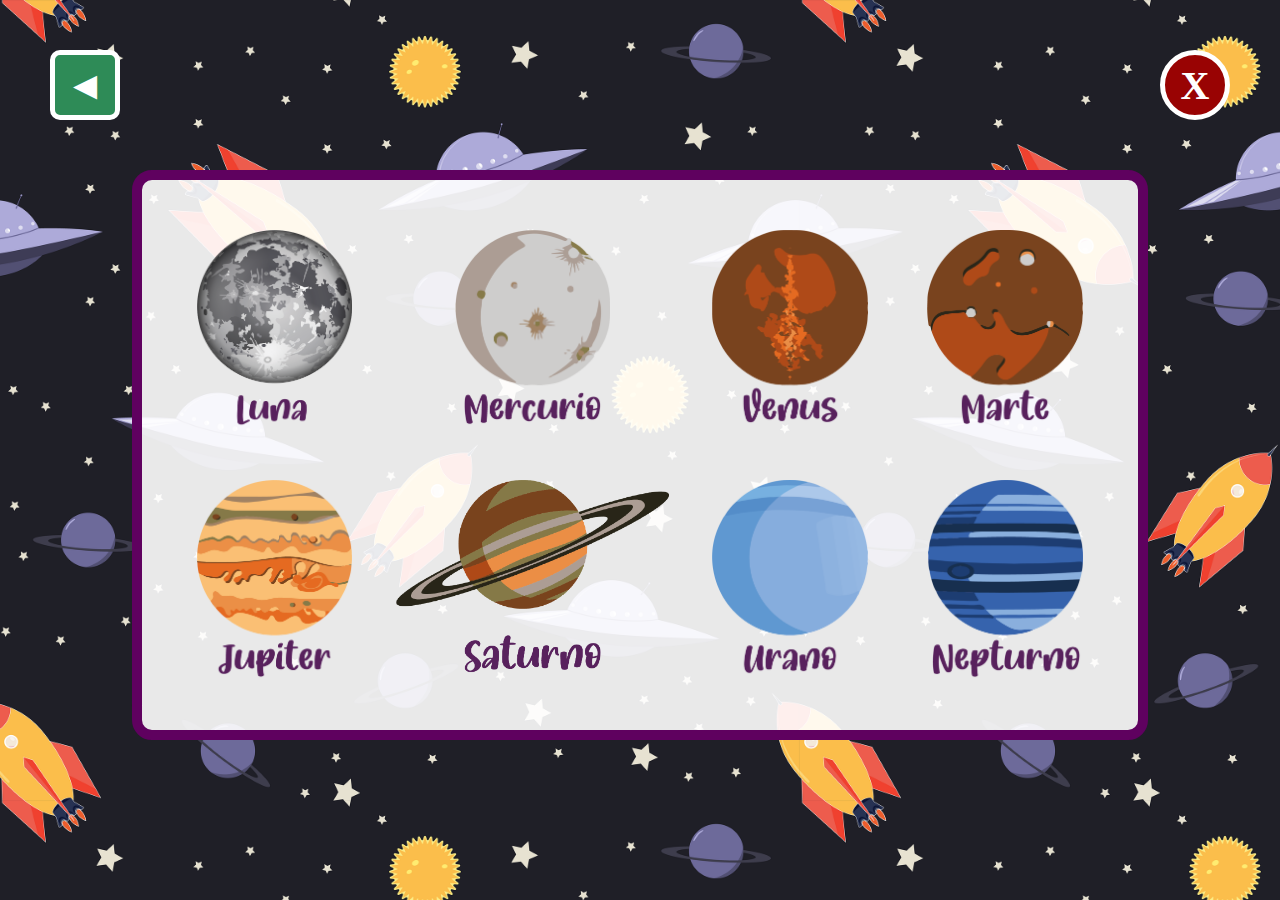
<file: menu-planetas.html>
<!DOCTYPE html>
<html lang="es">
<head>
    <meta charset="UTF-8">
    <meta http-equiv="X-UA-Compatible" content="IE=edge">
    <meta name="viewport" content="width=device-width, initial-scale=1.0">
    <meta name="keywords" content="peso en otro planeta, juegos para niños, planetas, calculadora, infantil">
    <meta name="copyright" content="CaleZoft">
    <meta name="author" content="Jasubi Lehem Piñeyro Legaspi">
    <meta name="description" content="Conoce tu peso en la luna y en otros planetas de forma interactiva">

    <link rel="stylesheet" href="estilos.css">
    <link rel="shortcut icon" href="icono.ico" type="image/x-icon">
    <title>Tu peso en la Luna</title>
</head>
<body>

<section id="Cont-Menu-Plan">
    <section id="Cont-Btn-RC">
        <a href="index.html" id="Btn-Reg">◄</a>
        <a  href="index.html"id="Btn-Cer">X</a>
    </section>
    <div id="Center">
    <section id="Menu-Plan">
        <a href="planetas/luna.html" class="planetas">
            <img id="Luna" src="luna.png" alt="">
        </a>
        <a href="planetas/mercurio.html" class="planetas">
            <img id="Mercurio" src="mercurio.png" alt="">
        </a>
        <a href="planetas/venus.html" class="planetas">
            <img id="Venus" src="venus.png" alt="">
        </a>
        <a href="planetas/marte.html" class="planetas">
            <img id="Marte" src="marte.png" alt="">
        </a>
        <a href="planetas/jupiter.html" class="planetas">
            <img id="Jupiter" src="jupiter.png" alt="">
        </a>
        <a href="planetas/saturno.html" class="planetas">
            <img id="Saturno" src="saturno.png" alt="">
        </a>
        <a href="planetas/urano.html" class="planetas">
            <img id="Urano" src="urano.png" alt="">
        </a>
        <a href="planetas/nepturno.html" class="planetas">
            <img id="Nepturno" src="nepturno.png" alt="">
        </a>

    </section>
</div>
</section>
</file>
<file: estilos.css>
*{
    padding: 0px;
    margin: 0px;
}
:root{
    --morado:rgb(95, 1, 95);
    --azulClaro:rgb(5, 127, 226);
    --azulFuerte:rgb(2, 101, 182);
    --verde: seagreen;
}
@font-face {
    font-family: especial;
    src: url(KidsOnTheMoon.ttf);
}
@font-face {
    font-family: subtitulos;
    src: url(Little\ Comet\ Demo\ Version.otf);
}
body{
    background-image: url("fondo.png");
    background-size: 800px;

}
main{
    width: 100vw;
    height: 100vh;
    display: flex;
    align-items: center;
    justify-content: center;
}

#Caratula{

    width: 70vw;
    padding: 50px 25px;
    display: flex;
    justify-content: center;
    align-items: center;
    background-color: rgba(255, 255, 255, 0.9);
    border:solid 10px var(--morado);
    border-radius: 20px;
    
}

h1{
    margin: 20px;
    text-align: center;
    color: var(--morado);
    font-family: especial;
    font-size: 45px;
}

h2{
    text-align: center;
    color: var(--verde);
    font-family:subtitulos
}

h3{
    width: 25%;
    font-family: calibri;
    color: #000;
    font-size: 15px;
    text-align: center;
}
.cont-btn-p{
    display: flex;
    justify-content: center;
}

.cont-btn-p>a{
    margin-top: 40px;
    padding: 10px;
    text-align: center;
    text-decoration: none;
    color: #fff;
    font-size: 35px;
    font-family: especial;
    background-color: var(--azulClaro);
    border-radius: 15px;
    border:solid 5px var(--azulFuerte);
    transition: linear 0.1s;
}
.cont-btn-p>a:active{
   transform: scale(0.9);

   
}

.autor{
    display: flex;
    justify-content: space-between;
}

.marca{
    display: flex;
    align-items: flex-end;
    font-family: calibri;
    font-size: 2em;
    margin-top: 30px;
}

.marca img{
    width: 50px;
    margin-right: 20px;
}

.socialnetwork{
    display: flex;
    align-items: flex-end;

}
.socialnetwork a{
    display: flex;
    align-items: flex-end;
    font-size: 1.5em;
    text-decoration: none;
    margin-right: 10px;
    transition: .25s;
}

.socialnetwork a:hover{
    transform: scale(1.5);
}

/*----------------Menu Planetas--------------*/

#Cont-Menu-Plan{
    width: 100vw;
}

#Cont-Btn-RC{
    display: flex;
    justify-content: space-between;
}
#Cont-Btn-RC>a:hover{
    transform: scale(1.1);
}
#Cont-Btn-RC>a:active{
    transform: scale(0.9);
}

#Btn-Reg{
    margin: 50px;
    width: 60px;
    height: 60px;
    display: flex;
    justify-content: center;
    align-items: center;
    background-color:var(--verde);
    border-radius:10px;
    border-style: none;
    border:5px solid #fff;
    font-size: 40px;
    color: #fff;
    font-weight: bolder;
    font-family: calibri;
    cursor:pointer;
    text-decoration: none;
    transition: linear 0.1s;
}



#Btn-Cer{
    margin:50px;
    width: 60px;
    height: 60px;
    display: flex;
    justify-content: center;
    align-items: center;
    background-color:rgb(153, 3, 3);
    border-radius: 50px;
    border-style: none;
    border:5px solid #fff;
    font-size: 40px;
    color: #fff;
    font-weight: bolder;
    font-family: calibri;
    cursor:pointer;
    text-decoration: none;
    transition: linear 0.1s;
}

#Menu-Plan{
    
    width: 70%;
    padding: 50px 50px;
    display: grid;
    grid-template-columns: 1fr 1fr 1fr 1fr;
    background-color: rgba(255, 255, 255, 0.9);
    grid-gap: 50px;
    border:solid 10px var(--morado);
    border-radius: 20px;
    
    
}

.planetas{
    display: flex;
    justify-content: center;
    align-items: center;
    max-height: 250px;
    max-width: 250px;
    
}

.planetas>img:hover{
    transform: scale(1.1);
}

.planetas>img:active{
    transform: scale(0.9);
}

.planetas>img{

    max-height: 200px;
    cursor: pointer;
    transition: linear 0.1s;
}

#Center{
    width: 100%;
         display: flex;
         justify-content: center;
         margin-bottom: 20px;
     }

@media screen and (max-width:1366px){
  
}     

@media screen and (max-width:720px){
    #Caratula{
        padding: 20px;
    }
    h1{
        font-size: 20px;
    }
    h2{
        font-size: 15px;
    }
    .cont-btn-p>a{
        font-size: 20px;
        margin-top: 20px;
    }
    
}
</file>
